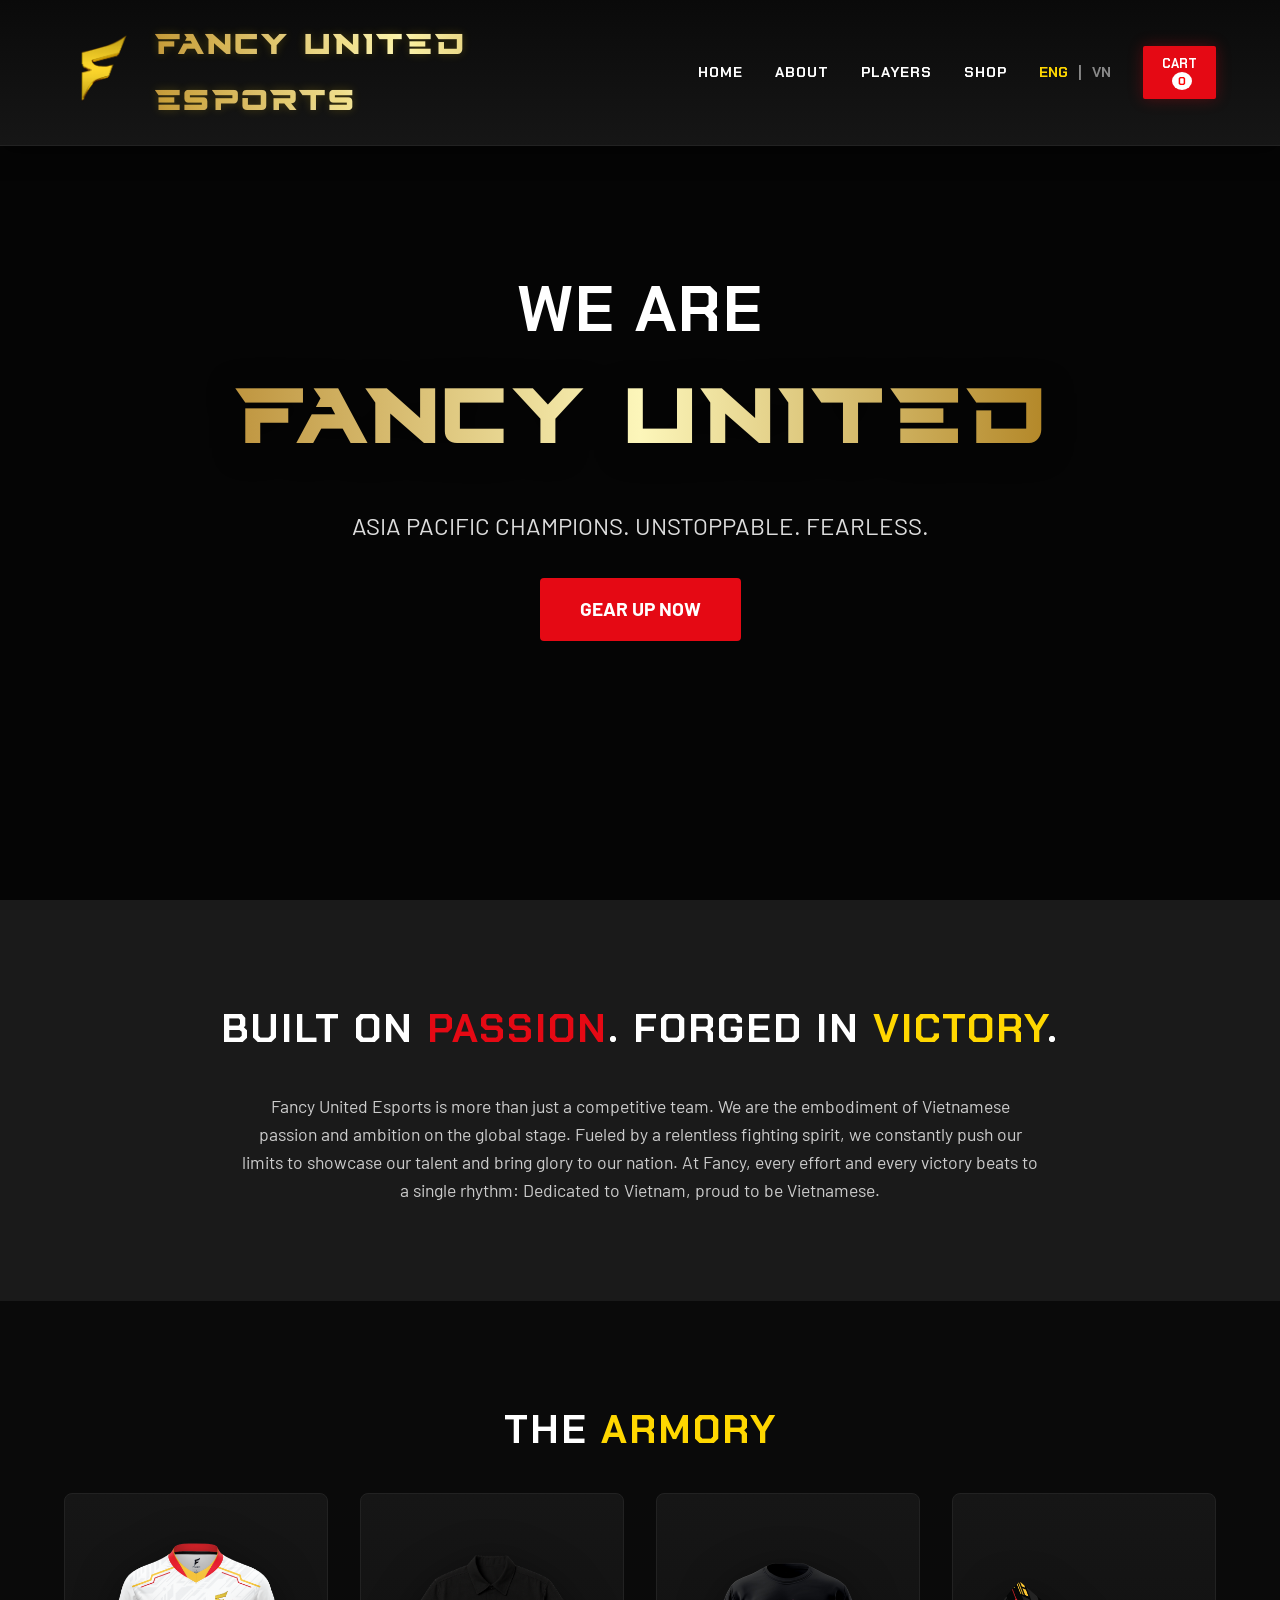
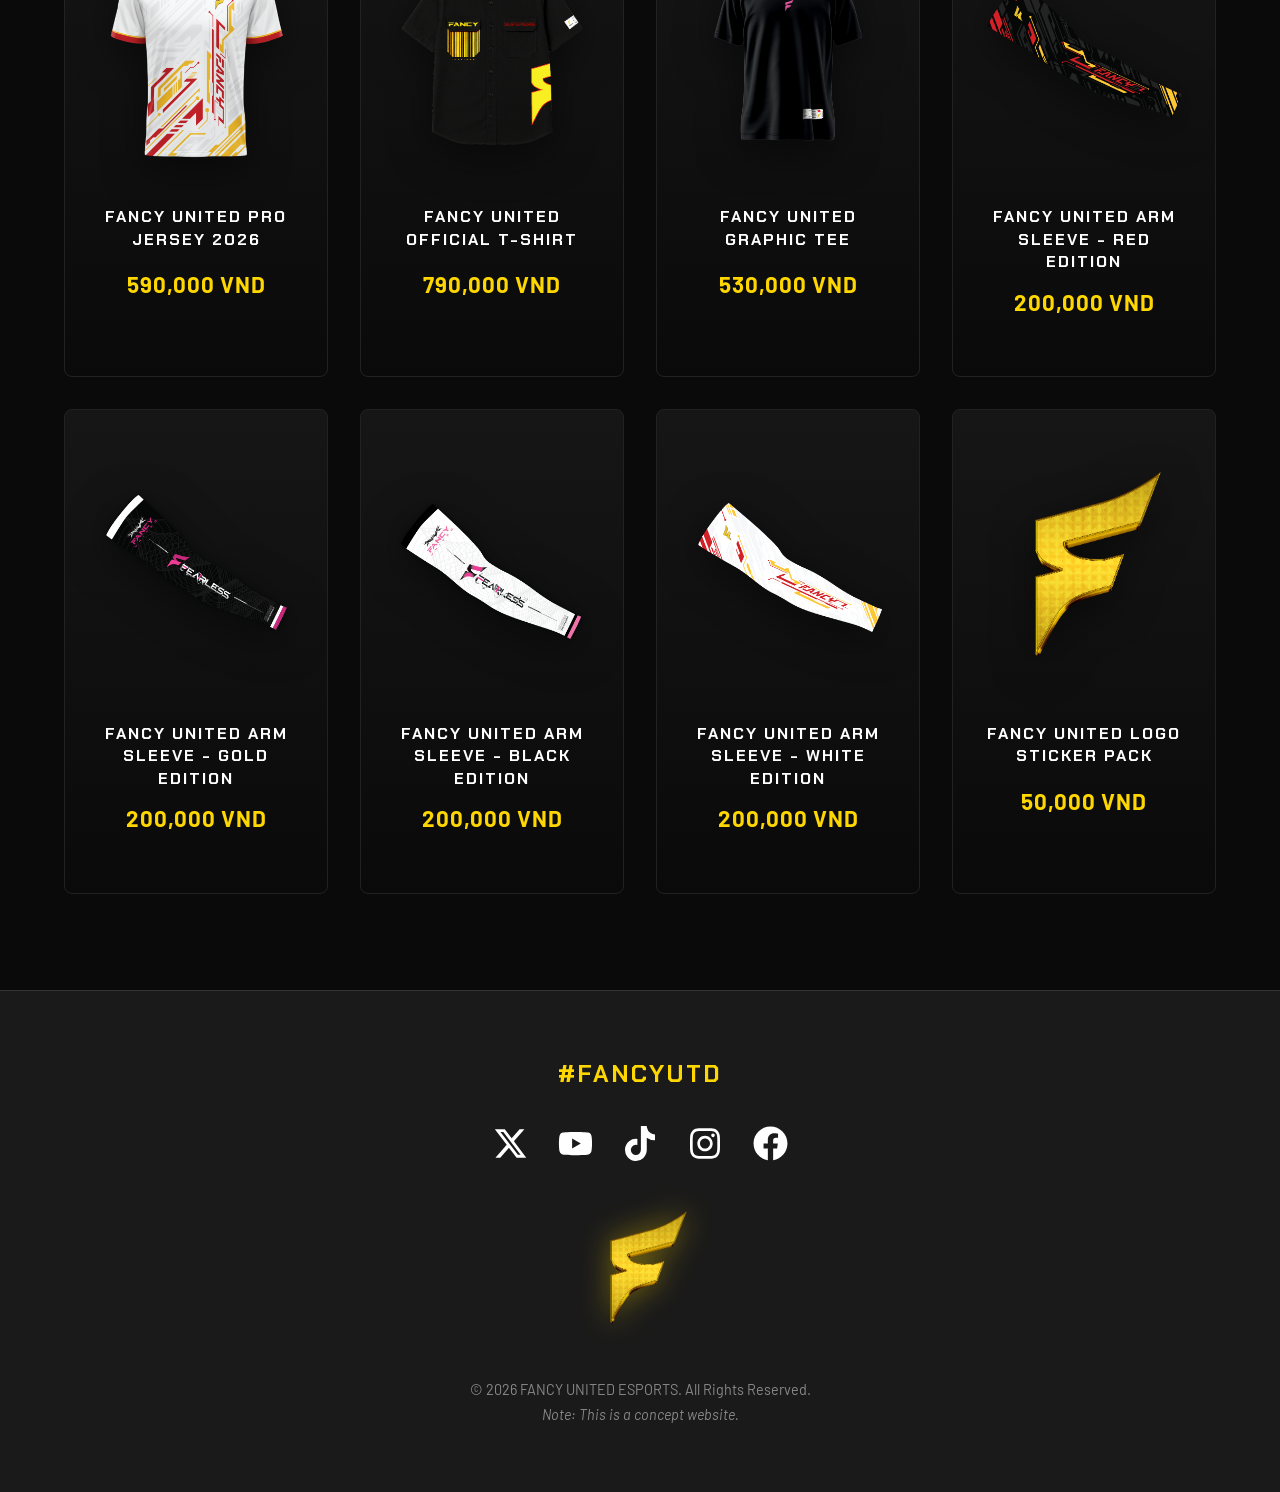
<file: index.html>
<!DOCTYPE html>
<html lang="en">
<head>
        <!-- Google Fonts: Chakra Petch & Barlow -->
        <link rel="preconnect" href="https://fonts.googleapis.com">
        <link rel="preconnect" href="https://fonts.gstatic.com" crossorigin>
        <link href="https://fonts.googleapis.com/css2?family=Barlow:ital,wght@0,400;0,500;0,700;1,400;1,500;1,700&family=Chakra+Petch:ital,wght@0,400;0,500;0,600;0,700;1,400;1,500;1,600;1,700&family=Exo+2:ital,wght@0,100..900;1,100..900&display=swap" rel="stylesheet">
    <meta charset="UTF-8">
    <meta name="viewport" content="width=device-width, initial-scale=1.0">
    <title>FANCY UNITED ESPORTS | Official Website</title>
    <style>
        @font-face {
            font-family: 'CyberdyneCondensed';
            src: url('assets/CyberdyneCondensed-9DaK.otf') format('opentype');
            font-weight: normal;
            font-style: normal;
        }

        /* CSS Reset & Base Styles */
        * { margin: 0; padding: 0; box-sizing: border-box; }
        body { background-color: #111; color: #fff; line-height: 1.6; overflow-x: hidden; font-family: 'Barlow', Arial, sans-serif; }
        h1, h2, h3 { text-transform: uppercase; letter-spacing: 2px; }
            h1, h2, h3, .nav-links a { font-family: 'Chakra Petch', Arial, sans-serif; font-weight: 700; }
        .accent-red { color: #e50914; }
        .accent-gold { color: #ffd700; }
        .fancy-font { font-family: 'CyberdyneCondensed', sans-serif; font-weight: normal; }
        .hero-content h1 .fancy-font { 
            font-size: 6rem; 
            display: block; 
            margin-top: -1.5rem;
            background: linear-gradient(
                to right, 
                #bf953f 0%, 
                #fcf6ba 25%, 
                #b38728 50%, 
                #fcf6ba 75%, 
                #bf953f 100%
            );
            background-size: 200% auto;
            -webkit-background-clip: text;
            -webkit-text-fill-color: transparent;
            animation: shine-sweep 3s linear infinite;
            filter: drop-shadow(0 5px 15px rgba(0,0,0,0.5));
        }

        /* Navigation */
        nav { 
            display: flex; 
            align-items: center; 
            padding: 1rem 5%; 
            background: linear-gradient(180deg, #0a0a0a 0%, #161616 100%); 
            position: fixed; 
            width: 100%; 
            z-index: 100; 
            border-bottom: 1px solid #222; 
            box-shadow: 0 5px 20px rgba(0,0,0,0.5);
            backdrop-filter: blur(10px);
            justify-content: flex-start;
            gap: 20px;
        }
        .logo img { height: 70px; transition: 0.3s; }
        .logo img:hover { transform: scale(1.05); }

        .brand-title {
            font-size: 2.2rem;
            font-family: 'CyberdyneCondensed', sans-serif;
            font-weight: normal;
            letter-spacing: 2px;
            background: linear-gradient(
                to right, 
                #bf953f 0%, 
                #fcf6ba 25%, 
                #b38728 50%, 
                #fcf6ba 75%, 
                #bf953f 100%
            );
            background-size: 200% auto;
            -webkit-background-clip: text;
            -webkit-text-fill-color: transparent;
            text-shadow: 0 0 10px rgba(255, 215, 0, 0.2);
            animation: shine-sweep 3s linear infinite;
        }

        @keyframes shine-sweep {
            to {
                background-position: 200% center;
            }
        }
        .nav-links { display: flex; align-items: center; margin-left: auto; }
        .nav-links a { 
            color: #fff; 
            text-decoration: none; 
            margin-left: 2rem; 
            font-weight: bold; 
            transition: 0.3s; 
            cursor: pointer; 
            font-size: 0.9rem;
            letter-spacing: 1px;
            position: relative;
        }
        .nav-links a:hover { color: #ffd700; }
        .nav-links a:hover::after { width: 100%; }

        /* Language Switcher */
        .lang-switch { margin-left: 2rem; display: flex; align-items: center; gap: 10px; font-weight: bold; font-family: 'Chakra Petch', sans-serif; font-size: 0.9rem; }
        .lang-switch span { cursor: pointer; transition: 0.3s; opacity: 0.5; color: #fff; }
        .lang-switch span.active { opacity: 1; color: #ffd700; }
        .lang-switch span:hover { opacity: 1; }
        .lang-divider { color: #555; }
        
        /* Cart Button */
        .cart-btn { 
            background: #e50914; 
            padding: 0.6rem 1.2rem; 
            border-radius: 2px; 
            border: none; 
            color: white; 
            font-weight: bold; 
            cursor: pointer; 
            margin-left: 2rem; 
            transition: 0.3s; 
            font-family: 'Chakra Petch', sans-serif;
            font-size: 0.8rem;
            box-shadow: 0 0 15px rgba(229, 9, 20, 0.3);
        }
        .cart-btn:hover { background: #ffd700; color: #000; box-shadow: 0 0 20px rgba(255, 215, 0, 0.4); transform: translateY(-2px); }
        #cart-count { background: white; color: red; padding: 2px 6px; border-radius: 50%; font-size: 0.7rem; margin-left: 5px; }

        /* Hero Section */
        .hero { position: relative; height: 100vh; display: flex; align-items: center; justify-content: center; text-align: center; }
        .hero-video { position: absolute; top: 50%; left: 50%; min-width: 100%; min-height: 100%; transform: translate(-50%, -50%); z-index: -2; object-fit: cover; }
        .hero-overlay { position: absolute; top: 0; left: 0; width: 100%; height: 100%; background: rgba(0, 0, 0, 0.7); z-index: -1; }
        .hero-content h1 { font-size: 4rem; margin-bottom: 1rem; }
        .hero-content p { font-size: 1.5rem; margin-bottom: 2rem; color: #ddd; }
        .btn { display: inline-block; padding: 1rem 2.5rem; background: #e50914; color: #fff; text-decoration: none; font-size: 1.2rem; font-weight: bold; border-radius: 4px; transition: 0.3s; border: none; cursor: pointer; }
        .btn:hover { background: #ffd700; color: #000; transform: scale(1.05); }

        /* Sections */
        .section-padding { padding: 6rem 5%; }
        .about-section { background: #1a1a1a; text-align: center; }
        .about-section h2, .section-title { font-size: 2.5rem; margin-bottom: 2rem; text-align: center; }
        .about-text { max-width: 800px; margin: 0 auto; color: #ccc; font-size: 1.1rem; }

        /* Shop Grid */
        #shop { background: #0a0a0a; }
        .product-grid { display: grid; grid-template-columns: repeat(auto-fit, minmax(250px, 1fr)); gap: 2rem; max-width: 1200px; margin: 0 auto; }
        .product-card { 
            background: linear-gradient(180deg, #161616 0%, #0a0a0a 100%); 
            border: 1px solid #222; 
            border-radius: 8px; 
            padding: 2rem; 
            text-align: center; 
            transition: 0.4s cubic-bezier(0.4, 0, 0.2, 1); 
            position: relative;
            overflow: hidden;
            cursor: pointer;
        }
        .product-card::before {
            content: '';
            position: absolute;
            top: 0;
            left: 0;
            width: 100%;
            height: 100%;
            background: radial-gradient(circle at center, rgba(229, 9, 20, 0.05) 0%, transparent 70%);
            opacity: 0;
            transition: 0.4s;
        }
        .product-card:hover { 
            transform: translateY(-10px); 
            border-color: #e50914; 
            box-shadow: 0 15px 35px rgba(229, 9, 20, 0.15);
        }
        .product-card:hover::before { opacity: 1; }
        .product-card img { 
            max-width: 100%; 
            height: 250px; 
            object-fit: contain; 
            margin-bottom: 1.5rem; 
            transition: 0.5s;
            filter: drop-shadow(0 10px 20px rgba(0,0,0,0.5));
        }
        .product-card:hover img { transform: scale(1.08) rotate(-2deg); }
        .product-title { 
            font-size: 1rem; 
            margin-bottom: 0.7rem; 
            min-height: 50px; 
            font-family: 'Chakra Petch', sans-serif; 
            font-weight: 700;
            line-height: 1.4;
            color: #fff;
        }
        .product-price { 
            font-size: 1.4rem; 
            color: #ffd700; 
            font-weight: bold; 
            margin-bottom: 1.5rem; 
            letter-spacing: 1px;
        }
        .add-to-cart-btn { 
            width: 100%; 
            padding: 1rem; 
            background: #1a1a1a; 
            color: white; 
            border: 1px solid #333; 
            cursor: pointer; 
            font-weight: bold; 
            transition: 0.3s; 
            font-family: 'Chakra Petch', sans-serif;
            font-size: 0.8rem;
            letter-spacing: 1px;
        }
        .add-to-cart-btn:hover { 
            background: #e50914; 
            border-color: #e50914; 
            color: #fff;
            box-shadow: 0 5px 15px rgba(229, 9, 20, 0.4);
        }

        /* Cart Modal (Sidebar) */
        #cart-sidebar { position: fixed; top: 0; right: -400px; width: 400px; height: 100vh; background: #111; border-left: 2px solid #333; z-index: 1000; padding: 2rem; transition: right 0.3s ease; overflow-y: auto; }
        #cart-sidebar.open { right: 0; }
        .close-cart { background: none; border: none; color: white; font-size: 2rem; cursor: pointer; float: right; }
        .cart-header { font-size: 1.5rem; margin-bottom: 2rem; border-bottom: 1px solid #333; padding-bottom: 1rem; }
        .cart-item { display: flex; justify-content: space-between; align-items: center; margin-bottom: 1rem; background: #222; padding: 1rem; border-radius: 4px; }
        .cart-total { font-size: 1.5rem; font-weight: bold; margin-top: 2rem; border-top: 1px solid #333; padding-top: 1rem; text-align: right; color: #ffd700; }
        .checkout-btn { width: 100%; padding: 1rem; background: #e50914; color: white; border: none; font-size: 1.2rem; font-weight: bold; margin-top: 1rem; cursor: pointer; font-family: 'Chakra Petch', sans-serif; transition: 0.3s; }
        .checkout-btn:hover { background: #ffd700; color: #000; }

        /* Checkout Modal */
        .checkout-modal-overlay {
            display: none;
            position: fixed;
            top: 0; left: 0; width: 100%; height: 100%;
            background: rgba(0, 0, 0, 0.85);
            z-index: 3000;
            backdrop-filter: blur(8px);
            align-items: center;
            justify-content: center;
        }
        .checkout-modal-overlay.active { display: flex; }
        
        .checkout-modal {
            background: #111;
            border: 1px solid #333;
            width: 90%;
            max-width: 900px;
            max-height: 90vh;
            overflow-y: auto;
            display: grid;
            grid-template-columns: 1fr 1fr;
            box-shadow: 0 10px 40px rgba(0,0,0,0.8);
            position: relative;
        }

        .checkout-left {
            padding: 2.5rem;
            background: #161616;
        }
        
        .checkout-right {
            padding: 2.5rem;
            background: #0a0a0a;
            border-left: 1px solid #333;
            display: flex;
            flex-direction: column;
        }

        .checkout-title {
            font-family: 'Chakra Petch', sans-serif;
            font-size: 1.8rem;
            color: #ffd700;
            margin-bottom: 1.5rem;
            text-transform: uppercase;
            border-bottom: 2px solid #333;
            padding-bottom: 0.5rem;
        }

        .checkout-form-group {
            margin-bottom: 1.2rem;
        }

        .checkout-form-group label {
            display: block;
            margin-bottom: 0.5rem;
            font-size: 0.85rem;
            color: #aaa;
            text-transform: uppercase;
            letter-spacing: 1px;
        }

        .checkout-form-group input, .checkout-form-group select {
            width: 100%;
            padding: 0.8rem;
            background: #000;
            border: 1px solid #333;
            color: #fff;
            font-family: 'Barlow', sans-serif;
            transition: 0.3s;
        }

        .checkout-form-group input:focus, .checkout-form-group select:focus {
            outline: none;
            border-color: #ffd700;
        }

        .order-summary-item {
            display: flex;
            align-items: center;
            gap: 15px;
            margin-bottom: 1rem;
            font-size: 0.95rem;
            color: #ccc;
            background: #111;
            padding: 10px;
            border-radius: 6px;
            border: 1px solid #222;
        }

        .order-summary-item img {
            width: 60px;
            height: 60px;
            object-fit: cover;
            border-radius: 4px;
            background: #222;
        }

        .order-summary-info {
            flex: 1;
            display: flex;
            flex-direction: column;
            gap: 5px;
        }

        .order-summary-price {
            color: #ffd700;
            font-weight: bold;
            font-family: 'Barlow', sans-serif;
        }

        .discount-section {
            display: flex;
            gap: 10px;
            margin-top: 20px;
            margin-bottom: 20px;
            border-top: 1px solid #333;
            padding-top: 20px;
        }

        .discount-section input {
            flex: 1;
            padding: 0.8rem;
            background: #000;
            border: 1px solid #333;
            color: #fff;
            text-transform: uppercase;
        }

        .discount-section button {
            padding: 0 20px;
            background: #333;
            color: white;
            border: none;
            cursor: pointer;
            font-weight: bold;
            transition: 0.3s;
        }

        .discount-section button:hover { background: #555; }

        .summary-row {
            display: flex;
            justify-content: space-between;
            margin-bottom: 10px;
            color: #aaa;
            font-size: 0.9rem;
        }

        .order-summary-total {
            display: flex;
            justify-content: space-between;
            margin-top: 1.5rem;
            padding-top: 1.5rem;
            border-top: 1px solid #333;
            font-size: 1.5rem;
            color: #ffd700;
            font-family: 'Chakra Petch', sans-serif;
            font-weight: bold;
        }

        .confirm-order-btn {
            width: 100%;
            padding: 1.2rem;
            background: linear-gradient(90deg, #b8860b, #ffd700);
            color: #000;
            border: none;
            font-family: 'Chakra Petch', sans-serif;
            font-weight: 900;
            font-size: 1.1rem;
            margin-top: auto;
            cursor: pointer;
            transition: 0.3s;
            text-transform: uppercase;
            letter-spacing: 2px;
        }

        .confirm-order-btn:hover {
            box-shadow: 0 0 20px rgba(255, 215, 0, 0.4);
            transform: translateY(-2px);
        }

        .close-checkout {
            position: absolute;
            top: 15px;
            right: 20px;
            background: none;
            border: none;
            color: #fff;
            font-size: 1.8rem;
            cursor: pointer;
            z-index: 10;
        }

        @media (max-width: 768px) {
            .checkout-modal { grid-template-columns: 1fr; }
            .checkout-right { border-left: none; border-top: 1px solid #333; }
        }

        /* Footer */
        footer { background: #1a1a1a; padding: 4rem 5%; text-align: center; border-top: 1px solid #333; }
        .footer-content {
            max-width: 1200px;
            margin: 0 auto;
            display: flex;
            flex-direction: column;
            align-items: center;
        }
        .footer-social-header {
            color: #ffd700;
            font-family: 'Chakra Petch', sans-serif;
            font-weight: 700;
            font-size: 1.5rem;
            margin-bottom: 2rem;
            letter-spacing: 2px;
            text-transform: uppercase;
        }
        .footer-social-icons {
            display: flex;
            gap: 30px;
            margin-bottom: 3rem;
            flex-wrap: wrap;
            justify-content: center;
        }
        .footer-social-icons a {
            display: inline-block;
            width: 35px;
            height: 35px;
            transition: 0.3s transform;
        }
        .footer-social-icons a img {
            width: 100%;
            height: 100%;
            object-fit: contain;
            filter: drop-shadow(0 0 5px rgba(255, 255, 255, 0));
        }
        .footer-social-icons a:hover {
            transform: translateY(-5px);
        }
        .footer-social-icons a:hover img {
            filter: drop-shadow(0 0 10px rgba(255, 255, 255, 0.5));
        }
        .footer-logo-img { 
            height: 120px; 
            margin-bottom: 2rem; 
            filter: drop-shadow(0 0 15px rgba(255, 215, 0, 0.4));
            transition: 0.4s cubic-bezier(0.175, 0.885, 0.32, 1.275);
        }
        .footer-logo-img:hover {
            filter: drop-shadow(0 0 25px rgba(255, 215, 0, 0.8));
            transform: scale(1.15) rotate(2deg);
        }
        .copyright { color: #888; font-size: 0.9rem; margin-top: 1rem; line-height: 1.8; }
    </style>
</head>
<body>

    <nav>
        <div class="logo" onclick="window.location.href='index.html'" style="cursor: pointer;"><img src="assets/logo.png" alt="Fancy United Logo"></div>
        <div class="brand-title" onclick="window.location.href='index.html'" style="cursor: pointer;">FANCY UNITED ESPORTS</div>
        <div class="nav-links">
            <a href="index.html#home">HOME</a>
            <a href="index.html#about">ABOUT</a>
            <a href="players.html">PLAYERS</a>
            <a href="shop.html">SHOP</a>
            <div class="lang-switch">
                <span id="lang-en" onclick="setLang('en')" class="active">ENG</span>
                <span class="lang-divider">|</span>
                <span id="lang-vi" onclick="setLang('vi')">VN</span>
            </div>
            <button class="cart-btn" onclick="toggleCart()">CART <span id="cart-count">0</span></button>
        </div>
    </nav>

    <div id="cart-sidebar">
        <button class="close-cart" onclick="toggleCart()">×</button>
        <h2 class="cart-header">YOUR GEAR</h2>
        <div id="cart-items-container">
            <p style="color: #888;">Your cart is empty.</p>
        </div>
        <div class="cart-total">Total: <span id="cart-total-price">0</span> VND</div>
        <button class="checkout-btn" onclick="openCheckout()">PROCEED TO CHECKOUT</button>
    </div>

    <!-- Checkout Modal -->
    <div id="checkoutOverlay" class="checkout-modal-overlay">
        <div class="checkout-modal">
            <button class="close-checkout" onclick="closeCheckout()">×</button>
            
            <div class="checkout-left">
                <h2 class="checkout-title">BILLING DETAILS</h2>
                <div class="checkout-form-group">
                    <label>Full Name</label>
                    <input type="text" placeholder="Enter your full name" required>
                </div>
                <div class="checkout-form-group">
                    <label>Phone Number</label>
                    <input type="tel" placeholder="Enter your phone number" required>
                </div>
                <div class="checkout-form-group">
                    <label>Email Address</label>
                    <input type="email" placeholder="Enter your email" required>
                </div>
                <div class="checkout-form-group">
                    <label>Shipping Address</label>
                    <input type="text" placeholder="Street address, City, Province" required>
                </div>
                <div class="checkout-form-group">
                    <label>Payment Method</label>
                    <select>
                        <option value="cod">Cash on Delivery (COD)</option>
                        <option value="bank">Bank Transfer</option>
                        <option value="card">Credit / Debit Card</option>
                    </select>
                </div>
            </div>

            <div class="checkout-right">
                <h2 class="checkout-title" style="border: none; color: #fff;">ORDER SUMMARY</h2>
                <div id="checkout-summary-container" style="flex: 1; overflow-y: auto; max-height: 350px; padding-right: 10px;">
                    <!-- Items will be populated here by JS -->
                </div>

                <div class="discount-section">
                    <input type="text" placeholder="Discount Code">
                    <button onclick="alert('Invalid or expired discount code.')">APPLY</button>
                </div>

                <div class="summary-row">
                    <span>Subtotal</span>
                    <span id="checkout-subtotal">0 VND</span>
                </div>
                <div class="summary-row">
                    <span>Shipping Fee</span>
                    <span>Free</span>
                </div>

                <div class="order-summary-total">
                    <span>TOTAL</span>
                    <span id="checkout-grand-total">0 VND</span>
                </div>
                <button class="confirm-order-btn" onclick="confirmOrder()">CONFIRM & PAY</button>
            </div>
        </div>
    </div>

    <header id="home" class="hero">
        <video class="hero-video" autoplay loop muted playsinline>
            <source src="assets/victory.mp4" type="video/mp4">
        </video>
        <div class="hero-overlay"></div>
        <div class="hero-content">
            <h1>WE ARE <span class="accent-gold fancy-font">FANCY UNITED</span></h1>
            <p>ASIA PACIFIC CHAMPIONS. UNSTOPPABLE. FEARLESS.</p>
            <a href="#shop" class="btn">GEAR UP NOW</a>
        </div>
    </header>

    <section id="about" class="section-padding about-section">
        <h2>Built on <span class="accent-red">Passion</span>. Forged in <span class="accent-gold">Victory</span>.</h2>
        <div class="about-text">
            <p>Fancy United Esports is more than just a competitive team. We are the embodiment of Vietnamese passion and ambition on the global stage. Fueled by a relentless fighting spirit, we constantly push our limits to showcase our talent and bring glory to our nation. At Fancy, every effort and every victory beats to a single rhythm: Dedicated to Vietnam, proud to be Vietnamese.</p>
        </div>
    </section>

    <section id="shop" class="section-padding">
        <h2 class="section-title">THE <span class="accent-gold">ARMORY</span></h2>
        
        <div class="product-grid">
            <div class="product-card" onclick="window.location.href='shop.html?product=FANCY UNITED PRO JERSEY 2026'">
                <img src="assets/jersey/jersey front.png" alt="Pro Jersey">
                <h3 class="product-title">FANCY UNITED PRO JERSEY 2026</h3>
                <div class="product-price">590,000 VND</div>
            </div>

            <div class="product-card" onclick="window.location.href='shop.html?product=FANCY UNITED OFFICIAL T-SHIRT'">
                <img src="assets/t-shirt/tshirt-front.png" alt="Official T-Shirt">
                <h3 class="product-title">FANCY UNITED OFFICIAL T-SHIRT</h3>
                <div class="product-price">790,000 VND</div>
            </div>

            <div class="product-card" onclick="window.location.href='shop.html?product=FANCY UNITED GRAPHIC TEE'">
                <img src="assets/Tee/tee-front.png" alt="Graphic Tee">
                <h3 class="product-title">FANCY UNITED GRAPHIC TEE</h3>
                <div class="product-price">530,000 VND</div>
            </div>

            <div class="product-card" onclick="window.location.href='shop.html?product=FANCY UNITED ARM SLEEVE - RED EDITION'">
                <img src="assets/arm sleeve/Arm sleeve 1.png" alt="Arm Sleeve Red">
                <h3 class="product-title">FANCY UNITED ARM SLEEVE - RED EDITION</h3>
                <div class="product-price">200,000 VND</div>
            </div>

            <div class="product-card" onclick="window.location.href='shop.html?product=FANCY UNITED ARM SLEEVE - GOLD EDITION'">
                <img src="assets/arm sleeve/Arm sleeve 2.png" alt="Arm Sleeve Gold">
                <h3 class="product-title">FANCY UNITED ARM SLEEVE - GOLD EDITION</h3>
                <div class="product-price">200,000 VND</div>
            </div>

            <div class="product-card" onclick="window.location.href='shop.html?product=FANCY UNITED ARM SLEEVE - BLACK EDITION'">
                <img src="assets/arm sleeve/Arm sleeve 3.png" alt="Arm Sleeve Black">
                <h3 class="product-title">FANCY UNITED ARM SLEEVE - BLACK EDITION</h3>
                <div class="product-price">200,000 VND</div>
            </div>

            <div class="product-card" onclick="window.location.href='shop.html?product=FANCY UNITED ARM SLEEVE - WHITE EDITION'">
                <img src="assets/arm sleeve/Arm sleeve 4.png" alt="Arm Sleeve White">
                <h3 class="product-title">FANCY UNITED ARM SLEEVE - WHITE EDITION</h3>
                <div class="product-price">200,000 VND</div>
            </div>

            <div class="product-card" onclick="window.location.href='shop.html?product=FANCY UNITED LOGO STICKER PACK'">
                <img src="assets/logo.png" alt="Logo Sticker Pack">
                <h3 class="product-title">FANCY UNITED LOGO STICKER PACK</h3>
                <div class="product-price">50,000 VND</div>
            </div>
        </div>
    </section>

    <footer>
        <div class="footer-content">
            <div class="footer-social-header">#FANCYUTD</div>
            <div class="footer-social-icons">
                <a href="https://x.com/FANCYUTD" target="_blank" title="X"><img src="assets/icon-x.svg" alt="X"></a>
                <a href="https://www.youtube.com/@fancyutd" target="_blank" title="YouTube"><img src="assets/icon-youtube.svg" alt="YouTube"></a>
                <a href="https://www.tiktok.com/@fancyutd" target="_blank" title="TikTok"><img src="assets/icon-tiktok.svg" alt="TikTok"></a>
                <a href="https://www.instagram.com/fancyutd" target="_blank" title="Instagram"><img src="assets/icon-instagram.svg" alt="Instagram"></a>
                <a href="https://www.facebook.com/FANCYUNITED" target="_blank" title="Facebook"><img src="assets/icon-facebook.svg" alt="Facebook"></a>
            </div>
            <img src="assets/logo.png" alt="Fancy United Logo" class="footer-logo-img" onclick="window.location.href='index.html'" style="cursor: pointer;">
            <div class="copyright">
                &copy; 2026 FANCY UNITED ESPORTS. All Rights Reserved. <br>
                <i>Note: This is a concept website.</i>
            </div>
        </div>
    </footer>

    <script src="language.js"></script>
    <script>
        let cart = [];

        // Add item to cart
        function addToCart(productName, price, imageSrc) {
            cart.push({ name: productName, price: price, image: imageSrc || 'assets/logo.png' });
            updateCartUI();
            
            // Open cart sidebar to show it was added (like shop)
            const sidebar = document.getElementById('cart-sidebar');
            if (!sidebar.classList.contains('open')) {
                sidebar.classList.add('open');
            }
        }

        // Remove item from cart
        function removeFromCart(index) {
            cart.splice(index, 1);
            updateCartUI();
        }

        // Update Cart Display & Totals
        function updateCartUI() {
            const container = document.getElementById('cart-items-container');
            const countSpan = document.getElementById('cart-count');
            const totalSpan = document.getElementById('cart-total-price');
            
            // Update Count
            countSpan.innerText = cart.length;

            // Clear current display
            container.innerHTML = '';
            let total = 0;

            if (cart.length === 0) {
                container.innerHTML = '<p style="color: #888;">Your cart is empty.</p>';
            } else {
                // Populate items
                cart.forEach((item, index) => {
                    total += item.price;
                    container.innerHTML += `
                        <div class="cart-item">
                            <img src="${item.image}" alt="${item.name}" style="width:40px; height:40px; object-fit:cover; border-radius:4px; margin-right:10px; background:#111;">
                            <div style="flex:1;">
                                <div style="font-weight:bold; font-size:0.85rem; line-height:1.2; margin-bottom:5px;">${item.name}</div>
                                <div style="color:#ffd700; font-size:0.9rem;">${item.price.toLocaleString('en-US')} VND</div>
                            </div>
                            <button onclick="removeFromCart(${index})" style="background:none; border:none; color:red; cursor:pointer; padding:5px; font-weight:bold;">X</button>
                        </div>
                    `;
                });
            }

            // Update Total Price (Format as Vietnamese currency)
            totalSpan.innerText = total.toLocaleString('en-US');
        }

        // Toggle Sidebar open/close
        function toggleCart() {
            const sidebar = document.getElementById('cart-sidebar');
            sidebar.classList.toggle('open');
        }

        // --- CHECKOUT LOGIC ---
        function openCheckout() {
            if (cart.length === 0) {
                alert("Your cart is empty! Please select a product first.");
                return;
            }
            
            // Populate Checkout Summary
            const summaryContainer = document.getElementById('checkout-summary-container');
            let total = 0;
            summaryContainer.innerHTML = '';
            
            cart.forEach(item => {
                total += item.price;
                summaryContainer.innerHTML += `
                    <div class="order-summary-item">
                        <img src="${item.image}" alt="${item.name}">
                        <div class="order-summary-info">
                            <span>${item.name}</span>
                            <span style="font-size:0.8rem; color:#888;">QTY: 1</span>
                        </div>
                        <div class="order-summary-price">${item.price.toLocaleString('en-US')} VND</div>
                    </div>
                `;
            });
            
            // Update Totals
            const formattedTotal = total.toLocaleString('en-US') + ' VND';
            document.getElementById('checkout-subtotal').innerText = formattedTotal;
            document.getElementById('checkout-grand-total').innerText = formattedTotal;
            
            // Close cart sidebar and open checkout overlay
            document.getElementById('cart-sidebar').classList.remove('open');
            document.getElementById('checkoutOverlay').classList.add('active');
            document.body.style.overflow = 'hidden'; // prevent background scrolling
        }

        function closeCheckout() {
            document.getElementById('checkoutOverlay').classList.remove('active');
            document.body.style.overflow = 'auto';
        }

        function confirmOrder() {
            // Here you would normally validate the form inputs
            alert("SUCCESS! Your order has been placed. Thank you for supporting FANCY UNITED ESPORTS.");
            
            // Clear everything after successful order
            cart = [];
            updateCartUI();
            closeCheckout();
        }
        // --- END CHECKOUT LOGIC ---
    </script>
</body>
</html>
</file>
